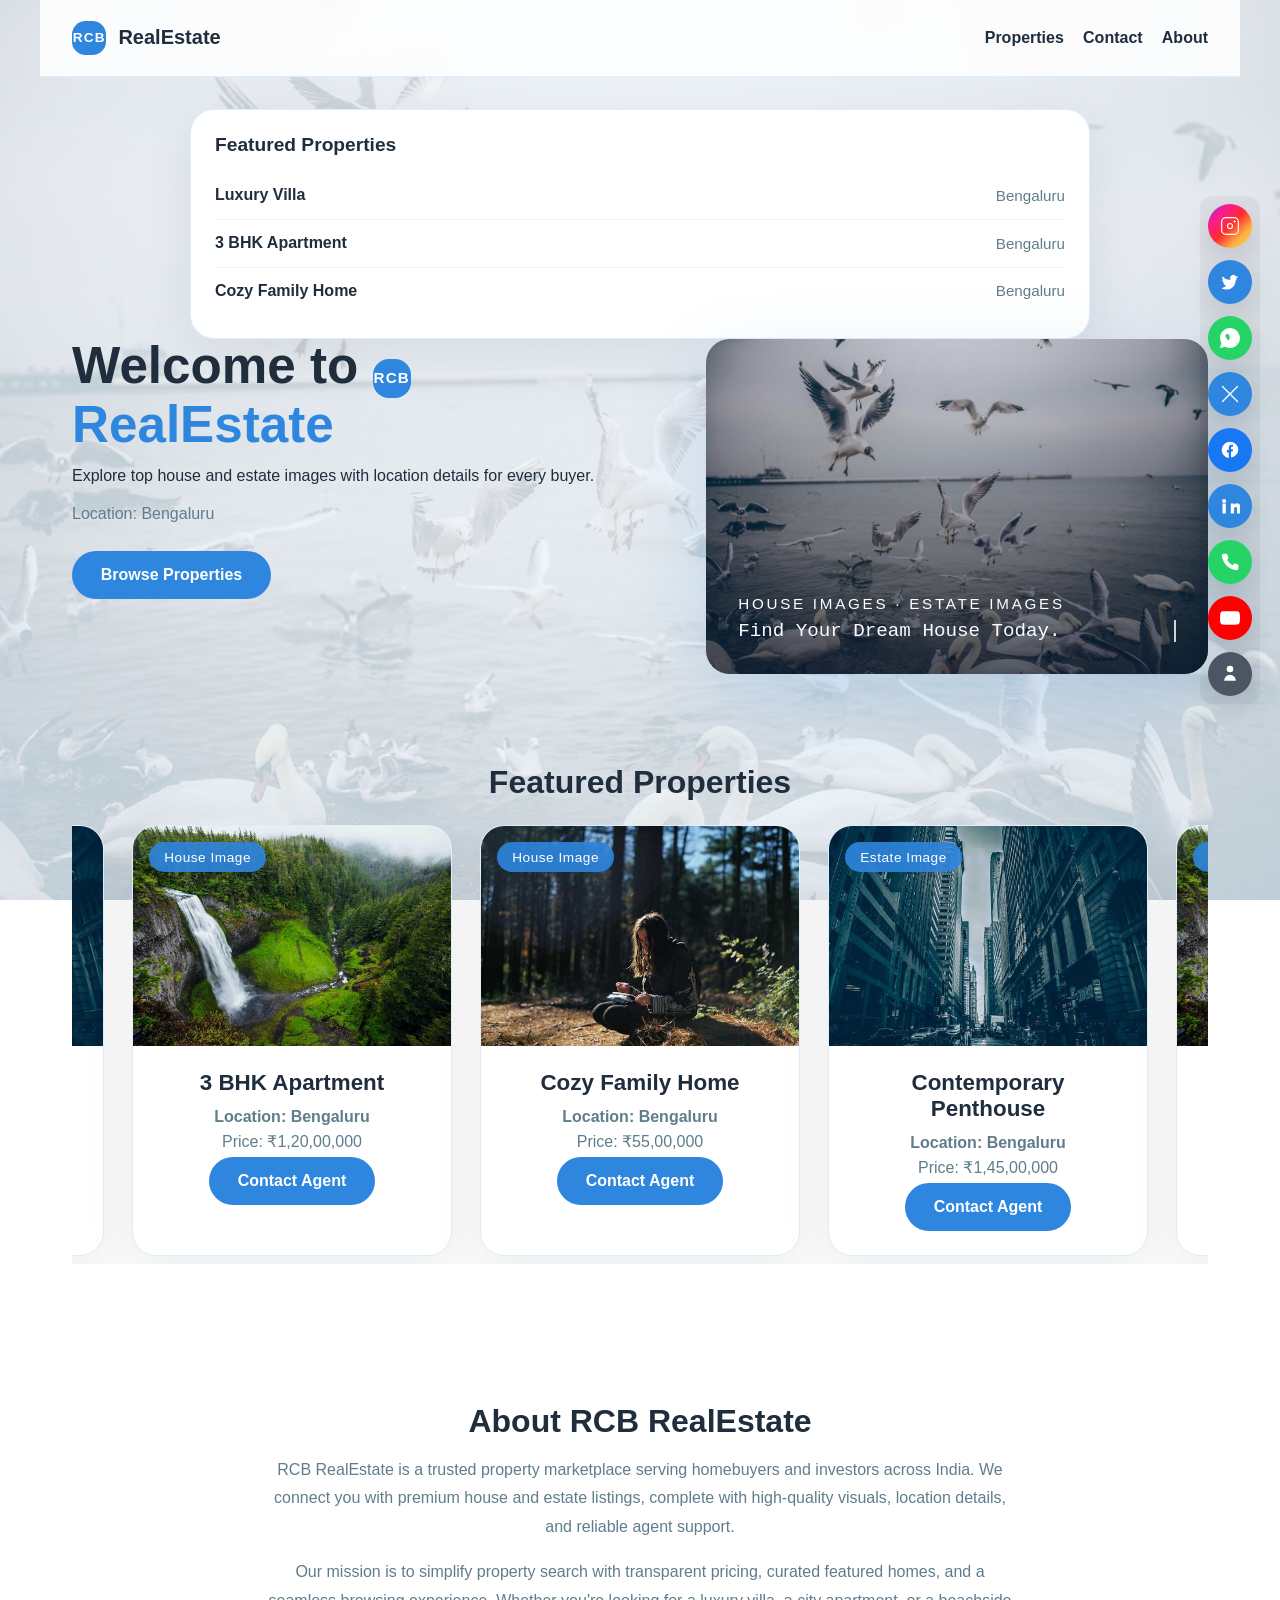
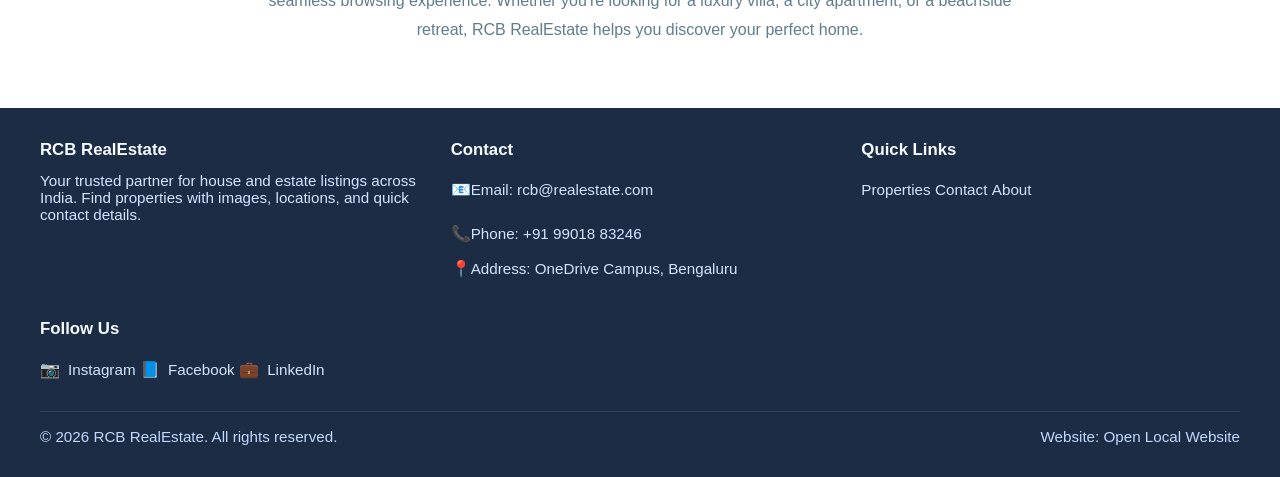
<file: index.html>
<!DOCTYPE html>
<html lang="en">
<head>
    <meta charset="utf-8">
    <meta name="viewport" content="width=device-width, initial-scale=1.0">
    <title>RCB Realestate</title>
    <link rel="stylesheet" href="styles.css">
</head>
<body id="top">
    <header class="site-header">
        <div class="logo"><span class="logo-mark">RCB</span> <span class="logo-text">RealEstate</span></div>
        <nav class="nav-links">
            <a href="#properties">Properties</a>
            <a href="#contact">Contact</a>
            <a href="#about">About</a>
        </nav>
    </header>

    <section class="top-featured">
        <section class="featured-panel">
            <h3>Featured Properties</h3>
            <div class="featured-item">
                <strong>Luxury Villa</strong>
                <span>Bengaluru</span>
            </div>
            <div class="featured-item">
                <strong>3 BHK Apartment</strong>
                <span>Bengaluru</span>
            </div>
            <div class="featured-item">
                <strong>Cozy Family Home</strong>
                <span>Bengaluru</span>
            </div>
        </section>
    </section>

    <section class="hero">
        <div class="hero-content">
            <h1>Welcome to <span class="brand"><span class="logo-mark small">RCB</span> RealEstate</span></h1>
            <p>Explore top house and estate images with location details for every buyer.</p>
            <p class="hero-description">Location: Bengaluru</p>
            <a class="hero-button" href="#properties">Browse Properties</a>
        </div>
        <div class="hero-right">
            <div class="hero-image">
                <img src="images/hero-house.jpg" alt="Luxury real estate home">
                <div class="image-overlay">
                    <p class="hero-subtitle">House Images · Estate Images</p>
                    <p class="typing">Find Your Dream House Today.</p>
                </div>
            </div>
        </div>
    </section>

    <main>
        <section id="properties" class="section properties-section">
            <h2>Featured Properties</h2>
            <div class="properties-grid">
                <article class="property-card">
                    <div class="image-frame">
                        <img src="images/house1.jpg" alt="Luxury villa">
                        <span class="image-label">Estate Image</span>
                    </div>
                    <div class="card-content">
                        <h3>Luxury Villa</h3>
                        <p class="property-location">Location: Bengaluru</p>
                        <p>Price: ₹75,00,000</p>
                        <a class="button" href="#contact">Contact Agent</a>
                    </div>
                </article>
                <article class="property-card">
                    <div class="image-frame">
                        <img src="images/house2.jpg" alt="Modern apartment">
                        <span class="image-label">House Image</span>
                    </div>
                    <div class="card-content">
                        <h3>3 BHK Apartment</h3>
                        <p class="property-location">Location: Bengaluru</p>
                        <p>Price: ₹1,20,00,000</p>
                        <a class="button" href="#contact">Contact Agent</a>
                    </div>
                </article>
                <article class="property-card">
                    <div class="image-frame">
                        <img src="images/house3.jpg" alt="Cozy family home">
                        <span class="image-label">House Image</span>
                    </div>
                    <div class="card-content">
                        <h3>Cozy Family Home</h3>
                        <p class="property-location">Location: Bengaluru</p>
                        <p>Price: ₹55,00,000</p>
                        <a class="button" href="#contact">Contact Agent</a>
                    </div>
                </article>
                <article class="property-card">
                    <div class="image-frame">
                        <img src="images/house1.jpg" alt="Contemporary penthouse">
                        <span class="image-label">Estate Image</span>
                    </div>
                    <div class="card-content">
                        <h3>Contemporary Penthouse</h3>
                        <p class="property-location">Location: Bengaluru</p>
                        <p>Price: ₹1,45,00,000</p>
                        <a class="button" href="#contact">Contact Agent</a>
                    </div>
                </article>
                <article class="property-card">
                    <div class="image-frame">
                        <img src="images/house2.jpg" alt="Beachside cottage">
                        <span class="image-label">House Image</span>
                    </div>
                    <div class="card-content">
                        <h3>Beachside Cottage</h3>
                        <p class="property-location">Location: Bengaluru</p>
                        <p>Price: ₹82,00,000</p>
                        <a class="button" href="#contact">Contact Agent</a>
                    </div>
                </article>
            </div>
        </section>
    </main>

    <section id="about" class="about-section">
        <div class="about-content">
            <h2>About RCB RealEstate</h2>
            <p>RCB RealEstate is a trusted property marketplace serving homebuyers and investors across India. We connect you with premium house and estate listings, complete with high-quality visuals, location details, and reliable agent support.</p>
            <p>Our mission is to simplify property search with transparent pricing, curated featured homes, and a seamless browsing experience. Whether you're looking for a luxury villa, a city apartment, or a beachside retreat, RCB RealEstate helps you discover your perfect home.</p>
        </div>
    </section>

    <footer class="site-footer" id="contact">
        <div class="footer-grid">
            <div class="footer-block">
                <h4>RCB RealEstate</h4>
                <p>Your trusted partner for house and estate listings across India. Find properties with images, locations, and quick contact details.</p>
            </div>
            <div class="footer-block footer-contact">
                <h4>Contact</h4>
                <p><span class="footer-icon">📧</span>Email: <a href="mailto:rcb@realestate.com">rcb@realestate.com</a></p>
                <p><span class="footer-icon">📞</span>Phone: <a href="tel:+919901883246">+91 99018 83246</a></p>
                <p><span class="footer-icon">📍</span>Address: OneDrive Campus, Bengaluru</p>
            </div>
            <div class="footer-block">
                <h4>Quick Links</h4>
                <a href="#properties">Properties</a>
                <a href="#contact">Contact</a>
                <a href="#about">About</a>
            </div>
            <div class="footer-block footer-social">
                <h4>Follow Us</h4>
                <a href="https://www.instagram.com/rcbrealestate" target="_blank" rel="noreferrer"><span class="footer-icon">📷</span>Instagram</a>
                <a href="https://www.facebook.com/rcbrealestate" target="_blank" rel="noreferrer"><span class="footer-icon">📘</span>Facebook</a>
                <a href="https://www.linkedin.com/company/rcbrealestate" target="_blank" rel="noreferrer"><span class="footer-icon">💼</span>LinkedIn</a>
            </div>
        </div>
        <div class="footer-bottom">
            <p>© 2026 RCB RealEstate. All rights reserved.</p>
            <p>Website: <a href="file:///c:/Users/Ullas%20L%20U/OneDrive/Desktop/ullas/website.html">Open Local Website</a></p>
        </div>
    </footer>

    <!-- Right-side social icons -->
    <div class="social-icons" aria-hidden="false">
        <a href="https://www.instagram.com/rcbrealestate" target="_blank" rel="noreferrer" class="instagram" aria-label="Instagram">
            <svg viewBox="0 0 24 24" fill="none" xmlns="http://www.w3.org/2000/svg" aria-hidden="true">
                <path d="M7 2h10a5 5 0 0 1 5 5v10a5 5 0 0 1-5 5H7a5 5 0 0 1-5-5V7a5 5 0 0 1 5-5z" stroke="currentColor" stroke-width="1.4" fill="none" stroke-linecap="round" stroke-linejoin="round"/>
                <circle cx="12" cy="12" r="3" stroke="currentColor" stroke-width="1.4" fill="none"/>
                <circle cx="17.5" cy="6.5" r="0.9" fill="currentColor"/>
            </svg>
            <span class="social-text">Instagram</span>
        </a>
        <a href="https://twitter.com/rcbrealestate" target="_blank" rel="noreferrer" aria-label="Twitter">
            <svg viewBox="0 0 24 24" fill="currentColor" xmlns="http://www.w3.org/2000/svg" aria-hidden="true">
                <path d="M22 5.92c-.66.29-1.37.48-2.12.57.76-.46 1.34-1.19 1.61-2.06-.71.42-1.5.72-2.34.88A3.7 3.7 0 0 0 12.5 8.5c0 .29.03.57.1.84A10.5 10.5 0 0 1 3.2 5.1a3.7 3.7 0 0 0 1.15 4.95c-.6-.02-1.17-.18-1.66-.45v.05c0 1.8 1.28 3.3 2.98 3.64-.53.14-1.09.17-1.66.06.47 1.45 1.83 2.5 3.45 2.53A7.43 7.43 0 0 1 2 19.54 10.5 10.5 0 0 0 8.29 21c6.76 0 10.46-5.6 10.46-10.46v-.48c.72-.52 1.34-1.17 1.83-1.91-.66.29-1.37.48-2.12.57z"/>
            </svg>
            <span class="social-text">Twitter</span>
        </a>
        <a href="https://wa.me/919901883246" target="_blank" rel="noreferrer" class="whatsapp" aria-label="WhatsApp">
            <svg viewBox="0 0 24 24" fill="currentColor" xmlns="http://www.w3.org/2000/svg" aria-hidden="true">
                <path d="M20.52 3.48A11.93 11.93 0 0 0 12 0C5.37 0 .01 5.36.01 12c0 2.11.55 4.08 1.6 5.82L0 24l6.4-1.65A11.93 11.93 0 0 0 12 24c6.63 0 12-5.36 12-12 0-1.9-.45-3.7-1.48-5.32zM17.6 14.1c-.3.84-1.73 1.6-2.38 1.7-.64.13-1.4.19-3.1-.32-2.7-.81-4.45-3.44-4.58-3.6-.13-.16-1.05-1.3-1.05-2.49 0-1.2.84-1.76 1.13-2 .28-.24.63-.32.98-.32.32 0 .62 0 .89.01.29.01.68-.11 1.05.8.36.9 1.16 3.12 1.25 3.34.09.22.14.46.03.74-.11.26-.16.42-.32.66-.16.24-.34.53-.52.77-.18.24-.37.49-.2.77.17.28.76 1.24 1.63 2.02 1.04.89 1.9 1.19 2.12 1.32.22.12.35.11.5-.06.15-.17.66-.78.95-1.07.29-.3.56-.26.94-.17.38.09 2.09 1 2.44 1.18.35.18.6.27.69.42.09.15.09.85-.21 1.69z"/>
            </svg>
            <span class="social-text">WhatsApp</span>
        </a>
        <a href="https://x.com/rcbrealestate" target="_blank" rel="noreferrer" aria-label="X (Twitter X)">
            <svg viewBox="0 0 24 24" fill="none" xmlns="http://www.w3.org/2000/svg" aria-hidden="true">
                <path d="M3 3l18 18M21 3L3 21" stroke="currentColor" stroke-width="1.6" stroke-linecap="round" stroke-linejoin="round"/>
            </svg>
            <span class="social-text">X</span>
        </a>
        <a href="https://www.facebook.com/rcbrealestate" target="_blank" rel="noreferrer" class="facebook" aria-label="Facebook">
            <svg viewBox="0 0 24 24" fill="none" xmlns="http://www.w3.org/2000/svg" aria-hidden="true">
                <path d="M22 12a10 10 0 1 0-11.5 9.9v-7h-2.2v-2.9h2.2V9.2c0-2.2 1.3-3.4 3.3-3.4.95 0 1.9.17 1.9.17v2.1h-1.08c-1.06 0-1.39.66-1.39 1.34v1.6h2.36l-.38 2.9h-1.98v7A10 10 0 0 0 22 12z" fill="currentColor"/>
            </svg>
            <span class="social-text">Facebook</span>
        </a>
        <a href="https://www.linkedin.com/company/rcbrealestate" target="_blank" rel="noreferrer" aria-label="LinkedIn">
            <svg viewBox="0 0 24 24" fill="currentColor" xmlns="http://www.w3.org/2000/svg" aria-hidden="true">
                <path d="M4.98 3.5a2.5 2.5 0 1 1 0 5 2.5 2.5 0 0 1 0-5zM3 9h4v12H3zM13 9h3.6v1.6h.1c.5-.9 1.7-1.8 3.4-1.8 3.6 0 4.3 2.3 4.3 5.3V21h-4v-5.1c0-1.2 0-2.7-1.6-2.7-1.6 0-1.9 1.3-1.9 2.6V21h-4z"/>
            </svg>
            <span class="social-text">LinkedIn</span>
        </a>
        <a href="tel:+919901883246" class="phone" aria-label="Call us">
            <svg viewBox="0 0 24 24" fill="currentColor" xmlns="http://www.w3.org/2000/svg" aria-hidden="true">
                <path d="M22 16.92v3a2 2 0 0 1-2.18 2 19.86 19.86 0 0 1-8.63-3.07 19.5 19.5 0 0 1-6-6A19.86 19.86 0 0 1 2.08 4.18 2 2 0 0 1 4 2h3a2 2 0 0 1 2 1.72c.12.86.36 1.7.72 2.5a2 2 0 0 1-.45 2.11L8.91 9.91a16 16 0 0 0 6 6l1.59-1.59a2 2 0 0 1 2.11-.45c.8.36 1.64.6 2.5.72A2 2 0 0 1 22 16.92z"/>
            </svg>
            <span class="social-text">Call</span>
        </a>
        <a href="https://www.youtube.com/@rcbrealestate" target="_blank" rel="noreferrer" class="youtube" aria-label="YouTube">
            <svg viewBox="0 0 24 24" fill="currentColor" xmlns="http://www.w3.org/2000/svg" aria-hidden="true">
                <path d="M23.5 6.2a2.8 2.8 0 0 0-1.96-1.98C19.88 4 12 4 12 4s-7.88 0-9.54.22A2.8 2.8 0 0 0 .5 6.2 29.36 29.36 0 0 0 0 12a29.36 29.36 0 0 0 .5 5.8 2.8 2.8 0 0 0 1.96 1.98C4.12 20 12 20 12 20s7.88 0 9.54-.22a2.8 2.8 0 0 0 1.96-1.98A29.36 29.36 0 0 0 24 12a29.36 29.36 0 0 0-.5-5.8z"/>
                <polygon points="9.75 15.02 15.5 12 9.75 8.98 9.75 15.02" fill="#fff"/>
            </svg>
            <span class="social-text">YouTube</span>
        </a>
        <a href="#top" class="login" aria-label="Login">
            <svg viewBox="0 0 24 24" fill="currentColor" xmlns="http://www.w3.org/2000/svg" aria-hidden="true">
                <path d="M12 2a4 4 0 1 1 0 8 4 4 0 0 1 0-8zm-7 18a7 7 0 0 1 14 0H5z"/>
            </svg>
            <span class="social-text">Login</span>
        </a>
    </div>
</body>
</html>
</file>
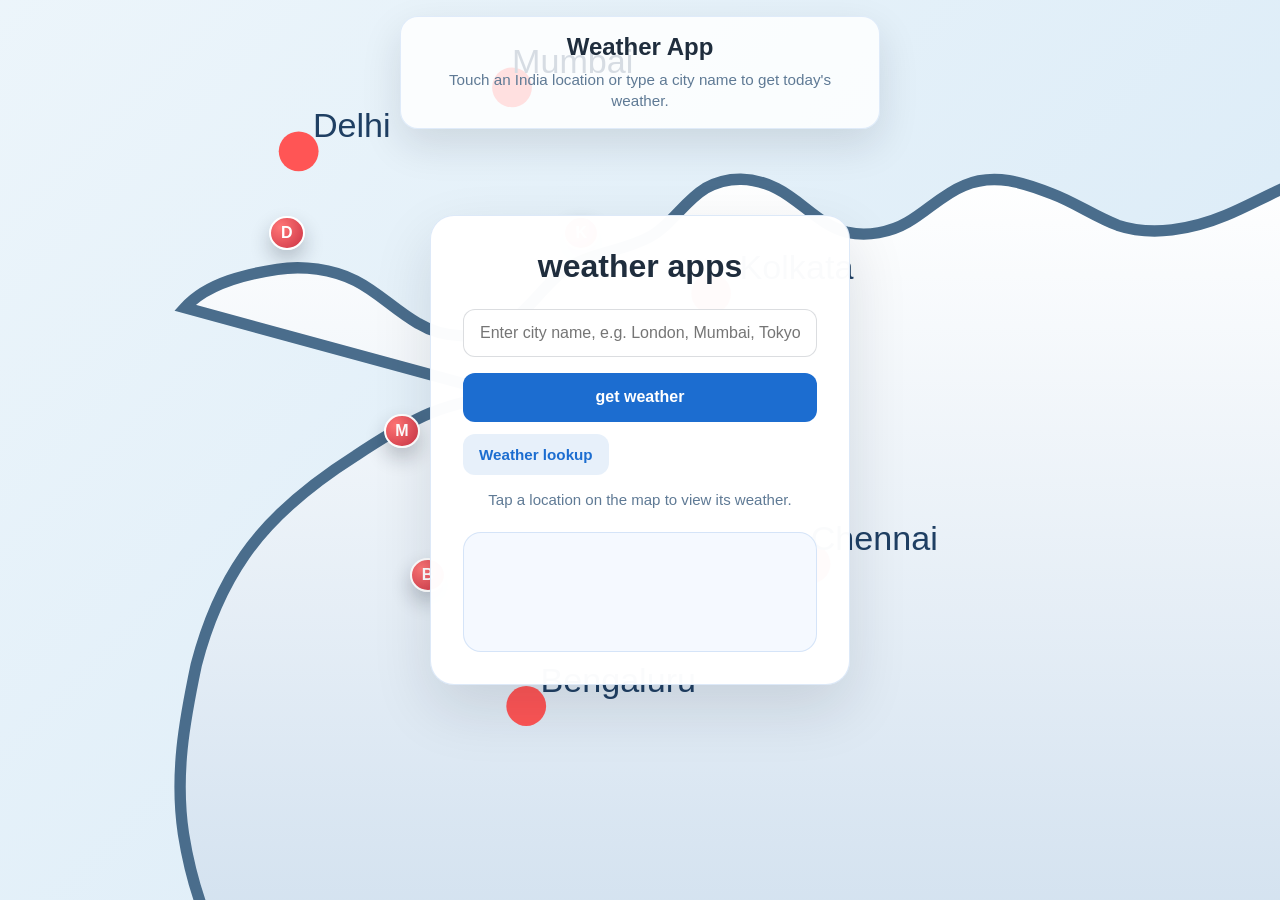
<file: index1.html>
<!DOCTYPE html>
<html lang="en">
<head>
    <meta charset="utf-8">
    <title>weather apps</title>
    <style>
        :root {
            --bg: #f0f7ff;
            --surface: #ffffff;
            --primary: #1c6dd0;
            --primary-dark: #1659a5;
            --text: #1f2d3d;
            --muted: #5f7a95;
            --border: rgba(28, 109, 208, 0.15);
        }
        * {
            box-sizing: border-box;
        }
        body {
            margin: 0;
            min-height: 100vh;
            font-family: Arial, sans-serif;
            background: #eef6fb url('images/india-map.svg') center/contain no-repeat fixed;
            background-size: cover;
            color: var(--text);
            display: flex;
            justify-content: center;
            align-items: center;
            padding: 2rem;
            position: relative;
            overflow: hidden;
        }
        .map-overlay {
            position: absolute;
            inset: 0;
            pointer-events: none;
            z-index: 1;
        }
        .map-marker {
            position: absolute;
            width: 34px;
            height: 34px;
            border-radius: 50%;
            border: 2px solid #ffffff;
            background: radial-gradient(circle at 30% 30%, #ff7676, #cc3344);
            color: white;
            font-weight: 700;
            cursor: pointer;
            pointer-events: auto;
            display: flex;
            align-items: center;
            justify-content: center;
            box-shadow: 0 10px 20px rgba(15, 23, 42, 0.24);
            transition: transform 0.2s ease, box-shadow 0.2s ease;
        }
        .map-marker:hover,
        .map-marker:focus {
            transform: scale(1.1);
            box-shadow: 0 14px 24px rgba(15, 23, 42, 0.28);
            outline: none;
        }
        body > .app {
            width: 100%;
            max-width: 420px;
            background: rgba(255, 255, 255, 0.98);
            border: 1px solid var(--border);
            border-radius: 24px;
            box-shadow: 0 24px 60px rgba(15, 23, 42, 0.12);
            padding: 2rem;
            position: relative;
            z-index: 2;
        }
        h1 {
            margin: 0 0 1.5rem;
            font-size: 2rem;
            text-align: center;
        }
        #cityinput {
            width: 100%;
            padding: 0.9rem 1rem;
            border: 1px solid rgba(31, 45, 61, 0.16);
            border-radius: 12px;
            font-size: 1rem;
            color: var(--text);
            margin-bottom: 1rem;
        }
        button {
            width: 100%;
            padding: 0.95rem 1rem;
            border: none;
            border-radius: 12px;
            background: var(--primary);
            color: white;
            font-size: 1rem;
            font-weight: 700;
            cursor: pointer;
            transition: background 0.2s ease, transform 0.2s ease;
        }
        button:hover {
            background: var(--primary-dark);
            transform: translateY(-1px);
        }
        .button-row {
            display: flex;
            align-items: center;
            gap: 0.8rem;
            flex-wrap: wrap;
            justify-content: space-between;
            margin-bottom: 1rem;
        }
        .button-header {
            display: inline-flex;
            align-items: center;
            justify-content: center;
            padding: 0.75rem 1rem;
            border-radius: 12px;
            background: rgba(28, 109, 208, 0.1);
            color: var(--primary);
            font-weight: 700;
            font-size: 0.95rem;
            white-space: nowrap;
        }
        .hint {
            margin: 0.75rem 0 1rem;
            font-size: 0.94rem;
            color: var(--muted);
            text-align: center;
        }
        #weather-result {
            margin-top: 1.5rem;
            padding: 1.25rem;
            border-radius: 18px;
            background: #f5f9ff;
            border: 1px solid var(--border);
            min-height: 120px;
            color: var(--muted);
        }
        .weather-output {
            display: flex;
            gap: 1rem;
            align-items: center;
            justify-content: flex-start;
            flex-wrap: wrap;
        }
        .weather-icon {
            flex: 0 0 92px;
            display: flex;
            align-items: center;
            justify-content: center;
            border-radius: 18px;
            background: rgba(255, 255, 255, 0.88);
            box-shadow: inset 0 0 0 1px rgba(255, 255, 255, 0.8);
        }
        .weather-info {
            flex: 1 1 180px;
            min-width: 180px;
        }
        .weather-info h2 {
            margin: 0 0 0.25rem;
            font-size: 1.2rem;
            color: var(--text);
        }
        .weather-info p {
            margin: 0.25rem 0;
            line-height: 1.5;
        }
        .weather-info strong {
            color: var(--text);
        }
        .page-header {
            position: absolute;
            top: 1rem;
            left: 50%;
            transform: translateX(-50%);
            width: calc(100% - 3rem);
            max-width: 480px;
            text-align: center;
            padding: 1rem 1.25rem;
            border-radius: 18px;
            background: rgba(255, 255, 255, 0.82);
            border: 1px solid rgba(28, 109, 208, 0.12);
            box-shadow: 0 16px 40px rgba(15, 23, 42, 0.12);
            z-index: 3;
            color: var(--text);
        }
        .page-header h1 {
            margin: 0;
            font-size: 1.5rem;
        }
        .page-header p {
            margin: 0.5rem 0 0;
            color: var(--muted);
            font-size: 0.95rem;
            line-height: 1.4;
        }
        .map-overlay {
            position: absolute;
            inset: 0;
            pointer-events: none;
            z-index: 1;
            animation: slideInMap 1.2s ease-out both;
        }
        .map-marker {
            position: absolute;
            width: 34px;
            height: 34px;
            border-radius: 50%;
            border: 2px solid #ffffff;
            background: radial-gradient(circle at 30% 30%, #ff7676, #cc3344);
            color: white;
            font-weight: 700;
            cursor: pointer;
            pointer-events: auto;
            display: flex;
            align-items: center;
            justify-content: center;
            box-shadow: 0 10px 20px rgba(15, 23, 42, 0.24);
            transition: transform 0.2s ease, box-shadow 0.2s ease;
            animation: markerPulse 3s infinite ease-in-out;
        }
        .map-marker:hover,
        .map-marker:focus {
            transform: scale(1.2);
            box-shadow: 0 16px 28px rgba(15, 23, 42, 0.34);
            outline: none;
        }
        .map-marker:nth-child(1) { animation-delay: 0s; }
        .map-marker:nth-child(2) { animation-delay: 0.2s; }
        .map-marker:nth-child(3) { animation-delay: 0.4s; }
        .map-marker:nth-child(4) { animation-delay: 0.6s; }
        .map-marker:nth-child(5) { animation-delay: 0.8s; }
        .map-marker:nth-child(6) { animation-delay: 1s; }
        .map-marker:nth-child(7) { animation-delay: 1.2s; }
        .map-marker:nth-child(8) { animation-delay: 1.4s; }
        .map-marker:nth-child(9) { animation-delay: 1.6s; }

        @keyframes fadeInMap {
            from { opacity: 0; transform: translateY(20px); }
            to { opacity: 1; transform: translateY(0); }
        }

        @keyframes slideInMap {
            from { opacity: 0; transform: translateX(40px); }
            to { opacity: 1; transform: translateX(0); }
        }

        @keyframes markerPulse {
            0%, 100% { transform: scale(1); }
            50% { transform: scale(1.08); }
        }
    </style>
</head>
<body>
    <header class="page-header">
        <h1>Weather App</h1>
        <p>Touch an India location or type a city name to get today's weather.</p>
    </header>
    <div class="app">
        <h1>weather apps</h1>
        <input type="text" id="cityinput" placeholder="Enter city name, e.g. London, Mumbai, Tokyo">
        <div class="button-row">
            <button type="button" onclick="getweather()">get weather</button>
            <span class="button-header">Weather lookup</span>
        </div>
        <p class="hint">Tap a location on the map to view its weather.</p>

        <div id="weather-result"></div>

        <script src="script.js" defer></script>
    </div>
    <div class="map-overlay">
        <button class="map-marker" type="button" onclick="selectCity('Delhi')" title="Delhi" style="left:21%; top:24%;">D</button>
        <button class="map-marker" type="button" onclick="selectCity('Mumbai')" title="Mumbai" style="left:30%; top:46%;">M</button>
        <button class="map-marker" type="button" onclick="selectCity('Kolkata')" title="Kolkata" style="left:44%; top:24%;">K</button>
        <button class="map-marker" type="button" onclick="selectCity('Chennai')" title="Chennai" style="left:46%; top:60%;">C</button>
        <button class="map-marker" type="button" onclick="selectCity('Bengaluru')" title="Bengaluru" style="left:32%; top:62%;">B</button>
    </div>
</body>
</html>
</file>
<file: styles.css>
:root {
    --bg: #f6fbff;
    --surface: #ffffff;
    --primary: #2e86de;
    --primary-dark: #2163a5;
    --text: #1f2d3d;
    --muted: #607d8b;
    --border: rgba(46, 134, 222, 0.15);
}

* {
    box-sizing: border-box;
}

body {
    margin: 0;
    min-height: 100vh;
    display: flex;
    flex-direction: column;
    font-family: Inter, Arial, sans-serif;
    background: linear-gradient(rgba(246, 251, 255, 0.8), rgba(238, 247, 255, 0.8)), url('images/hero-house.jpg') center/cover no-repeat fixed;
    background-attachment: fixed;
    color: var(--text);
}

main {
    flex: 1;
}

a {
    color: inherit;
    text-decoration: none;
}

.site-header {
    display: flex;
    justify-content: space-between;
    align-items: center;
    gap: 1rem;
    padding: 1.3rem 2rem;
    max-width: 1200px;
    margin: 0 auto;
    width: 100%;
    background: rgba(255, 255, 255, 0.85);
    backdrop-filter: blur(12px);
    position: sticky;
    top: 0;
    z-index: 10;
    border-bottom: 1px solid rgba(46, 134, 222, 0.12);
}

.site-header .logo {
    display: inline-flex;
    align-items: center;
    gap: 0.75rem;
    font-size: 1.25rem;
    font-weight: 800;
    color: var(--primary);
}

.logo-mark {
    display: inline-flex;
    align-items: center;
    justify-content: center;
    width: 2.15rem;
    height: 2.15rem;
    border-radius: 0.85rem;
    background: var(--primary);
    color: white;
    font-size: 0.85rem;
    font-weight: 900;
    letter-spacing: 0.08em;
}

.logo-mark.small {
    width: 2.4rem;
    height: 2.4rem;
    font-size: 0.95rem;
    border-radius: 1rem;
}

.logo-text {
    color: var(--text);
}

.nav-links {
    display: flex;
    gap: 1.2rem;
    align-items: center;
}

.nav-links a {
    color: var(--text);
    font-weight: 600;
    transition: color 0.2s ease;
}

.nav-links a:hover {
    color: var(--primary);
}

.top-featured {
    display: flex;
    justify-content: center;
    padding: 2rem 2rem 0;
}

.top-featured .featured-panel {
    width: min(900px, 100%);
}

.hero {
    display: grid;
    grid-template-columns: 1.2fr 1fr;
    align-items: start;
    gap: 2rem;
    padding: 0 2rem 2rem;
    max-width: 1200px;
    margin: 0 auto;
    position: relative;
}

.hero-top {
    display: none;
}


.form-field {
    display: grid;
    gap: 0.5rem;
    color: var(--text);
    font-weight: 600;
}

.hero-content {
    max-width: 560px;
}

.hero-right {
    display: flex;
    flex-direction: column;
    gap: 1rem;
}

.featured-panel {
    background: var(--surface);
    border: 1px solid var(--border);
    border-radius: 24px;
    padding: 1.5rem;
    box-shadow: 0 20px 50px rgba(15, 23, 42, 0.08);
}

.featured-panel h3 {
    margin: 0 0 1rem;
    font-size: 1.2rem;
    color: var(--text);
}

.featured-item {
    display: flex;
    justify-content: space-between;
    align-items: center;
    padding: 0.9rem 0;
    border-top: 1px solid rgba(46, 134, 222, 0.1);
}

.featured-item:first-of-type {
    border-top: none;
}

.featured-item strong {
    color: var(--text);
}

.featured-item span {
    color: var(--muted);
    font-size: 0.95rem;
}


.hero-subtitle {
    margin: 0 0 1rem;
    color: var(--primary);
    text-transform: uppercase;
    letter-spacing: 0.2em;
    font-size: 0.9rem;
}

.hero-description {
    margin: 0 0 1.5rem;
    color: var(--muted);
    line-height: 1.6;
}

.hero h1 {
    margin: 0 0 1rem;
    font-size: clamp(2.8rem, 4vw, 4.4rem);
    line-height: 1.05;
}

.brand {
    color: var(--primary);
}

.typing {
    display: inline-block;
    overflow: hidden;
    white-space: nowrap;
    border-right: 3px solid var(--primary);
    font-family: 'Courier New', monospace;
    font-size: 1.1rem;
    color: var(--muted);
    animation: typing 4s steps(30, end) infinite, blink 0.75s step-end infinite;
    width: auto;
    max-width: 30ch;
}

.property-location {
    margin: 0.5rem 0 0.75rem;
    color: var(--primary);
    font-weight: 600;
}

.hero-button,
.button {
    display: inline-flex;
    align-items: center;
    justify-content: center;
    padding: 0.95rem 1.8rem;
    border-radius: 999px;
    border: none;
    font-weight: 600;
    background: var(--primary);
    color: white;
    cursor: pointer;
    transition: transform 0.25s ease, background 0.25s ease;
}

.hero-button:hover,
.button:hover {
    background: var(--primary-dark);
    transform: translateY(-2px);
}

.hero-image {
    position: relative;
}

.hero-image img {
    width: 100%;
    height: auto;
    border-radius: 24px;
    box-shadow: 0 30px 80px rgba(46, 134, 222, 0.18);
    display: block;
}

.image-overlay {
    position: absolute;
    inset: 0;
    display: flex;
    flex-direction: column;
    justify-content: flex-end;
    padding: 2rem;
    background: linear-gradient(180deg, rgba(0, 0, 0, 0) 0%, rgba(15, 23, 42, 0.65) 100%);
    border-radius: 24px;
}

.image-overlay .hero-subtitle {
    margin: 0 0 0.5rem;
    color: #ffffff;
    font-size: 0.95rem;
    letter-spacing: 0.18em;
    text-transform: uppercase;
}

.image-overlay .typing {
    margin: 0;
    color: #f8fbff;
    font-size: 1.2rem;
    width: auto;
    max-width: 100%;
    border-right: 2px solid rgba(255, 255, 255, 0.8);
}

.properties-section {
    display: flex;
    flex-direction: column;
    align-items: center;
    padding: 2rem 2rem 4rem;
    max-width: 1200px;
    margin: 0 auto;
    text-align: center;
}

.properties-grid {
    justify-content: center;
    width: 100%;
}

.about-section {
    padding: 3rem 2rem;
    max-width: 900px;
    margin: 0 auto;
    text-align: center;
}

.about-section h2 {
    font-size: 2rem;
    margin-bottom: 1rem;
    color: var(--text);
}

.about-section p {
    margin: 1rem auto;
    color: var(--muted);
    line-height: 1.8;
    max-width: 760px;
}

.image-frame {
    position: relative;
    overflow: hidden;
}

.image-frame img {
    width: 100%;
    display: block;
    height: 220px;
    object-fit: cover;
}

.image-label {
    position: absolute;
    top: 1rem;
    left: 1rem;
    padding: 0.45rem 0.95rem;
    background: rgba(46, 134, 222, 0.9);
    color: white;
    font-size: 0.85rem;
    border-radius: 999px;
    letter-spacing: 0.04em;
}

.properties-section h2 {
    margin-bottom: 1.5rem;
    font-size: 2rem;
}

.properties-grid {
    display: flex;
    overflow-x: auto;
    gap: 1.75rem;
    padding-bottom: 0.5rem;
    scroll-snap-type: x mandatory;
}

.properties-grid::-webkit-scrollbar {
    height: 10px;
}

.properties-grid::-webkit-scrollbar-thumb {
    background: rgba(46, 134, 222, 0.35);
    border-radius: 999px;
}

.property-card {
    flex: 0 0 min(320px, 100%);
    background: var(--surface);
    border: 1px solid var(--border);
    border-radius: 24px;
    overflow: hidden;
    box-shadow: 0 20px 50px rgba(15, 23, 42, 0.08);
    transition: transform 0.3s ease, box-shadow 0.3s ease;
    scroll-snap-align: start;
}

.property-card:hover {
    transform: translateY(-8px);
    box-shadow: 0 28px 60px rgba(15, 23, 42, 0.12);
}

.property-card img {
    width: 100%;
    display: block;
    height: 220px;
    object-fit: cover;
}

.card-content {
    padding: 1.5rem;
}

.card-content h3 {
    margin: 0 0 0.75rem;
    font-size: 1.4rem;
}

.card-content p {
    margin: 0.35rem 0;
    color: var(--muted);
}

.site-footer {
    background: #1d2c45;
    color: #f7fbff;
    padding: 2rem 1.5rem;
}

.footer-grid {
    max-width: 1200px;
    margin: 0 auto;
    display: grid;
    grid-template-columns: repeat(3, minmax(200px, 1fr));
    gap: 2rem;
    padding-bottom: 1.5rem;
}

.footer-block h4 {
    margin: 0 0 0.75rem;
    font-size: 1.05rem;
    color: #f7fbff;
}

.footer-block p,
.footer-block a {
    margin: 0.55rem 0;
    color: #d4e4ff;
    font-size: 0.95rem;
}

.footer-block a {
    display: inline-flex;
    align-items: center;
    gap: 0.5rem;
    text-decoration: none;
}

.footer-icon {
    display: inline-flex;
    align-items: center;
    justify-content: center;
    width: 1.25rem;
    font-size: 1rem;
}

.footer-social a {
    color: #d4e4ff;
}

.footer-social a:hover {
    color: white;
}

.footer-block a:hover {
    color: white;
}

.footer-bottom {
    max-width: 1200px;
    margin: 0 auto;
    display: flex;
    flex-wrap: wrap;
    justify-content: space-between;
    align-items: center;
    gap: 1rem;
    padding-top: 1rem;
    border-top: 1px solid rgba(255, 255, 255, 0.1);
}

.footer-bottom p,
.footer-bottom a {
    margin: 0;
    color: #c1d9ff;
    font-size: 0.95rem;
}

.footer-bottom a {
    text-decoration: none;
}

.footer-content {
    display: none;
}

@keyframes typing {
    from { width: 0; }
    to { width: 27ch; }
}

@keyframes blink {
    50% { border-color: transparent; }
}

@media (max-width: 860px) {
    .hero {
        grid-template-columns: 1fr;
        padding: 3rem 1.5rem 2rem;
    }

    .hero-image {
        order: -1;
    }
}

@media (max-width: 520px) {
    .hero h1 {
        font-size: 2.6rem;
    }

    .hero-button,
    .button {
        width: 100%;
    }
}

/* Right-side social icons */
.social-icons {
    position: fixed;
    right: 20px;
    top: 50%;
    transform: translateY(-50%);
    display: flex;
    flex-direction: column;
    gap: 12px;
    z-index: 999;
}
.social-icons {
    background: rgba(0,0,0,0.04);
    padding: 8px;
    border-radius: 12px;
}
.social-icons a {
    width: 44px;
    height: 44px;
    display: inline-flex;
    align-items: center;
    justify-content: center;
    border-radius: 50%;
    background: var(--primary);
    color: white;
    box-shadow: 0 10px 25px rgba(15, 23, 42, 0.12);
    transition: transform 0.16s ease, background 0.16s ease;
    position: relative;
}
.social-icons a:hover {
    transform: translateY(-4px);
    background: var(--primary-dark);
}
.social-icons svg {
    width: 20px;
    height: 20px;
    display: block;
}

.social-icons .social-text {
    position: absolute;
    right: 56px;
    top: 50%;
    transform: translateY(-50%) translateX(6px);
    background: rgba(0, 0, 0, 0.75);
    color: white;
    padding: 6px 10px;
    border-radius: 999px;
    font-size: 0.9rem;
    white-space: nowrap;
    opacity: 0;
    pointer-events: none;
    transition: opacity 0.18s ease, transform 0.18s ease;
}
.social-icons a:hover .social-text {
    opacity: 1;
    transform: translateY(-50%) translateX(0);
}

@media (max-width: 860px) {
    .social-icons .social-text { display: none; }
}

@media (max-width: 520px) {
    .social-icons { display: none; }
}

/* specific brand colors */
.social-icons a.phone {
    background: #25D366; /* phone call green */
}
.social-icons a.facebook {
    background: #1877f2; /* Facebook dark blue */
}
.social-icons a.whatsapp {
    background: #25D366; /* WhatsApp green */
}
.social-icons a.login {
    background: #4b5563; /* dark gray login button */
}

/* Instagram multi-color gradient */
.social-icons a.instagram {
    background: linear-gradient(135deg, #833ab4 0%, #fd1b93 25%, #ff2d2d 50%, #fcb045 75%, #ffd54a 100%);
}
.social-icons a.instagram svg {
    color: white;
    fill: white;
    stroke: white;
}
.social-icons a.youtube {
    background: #FF0000; /* YouTube red */
}
.social-icons a.phone svg,
.social-icons a.youtube svg,
.social-icons a.facebook svg,
.social-icons a.login svg {
    color: white;
    fill: white;
}
</file>
